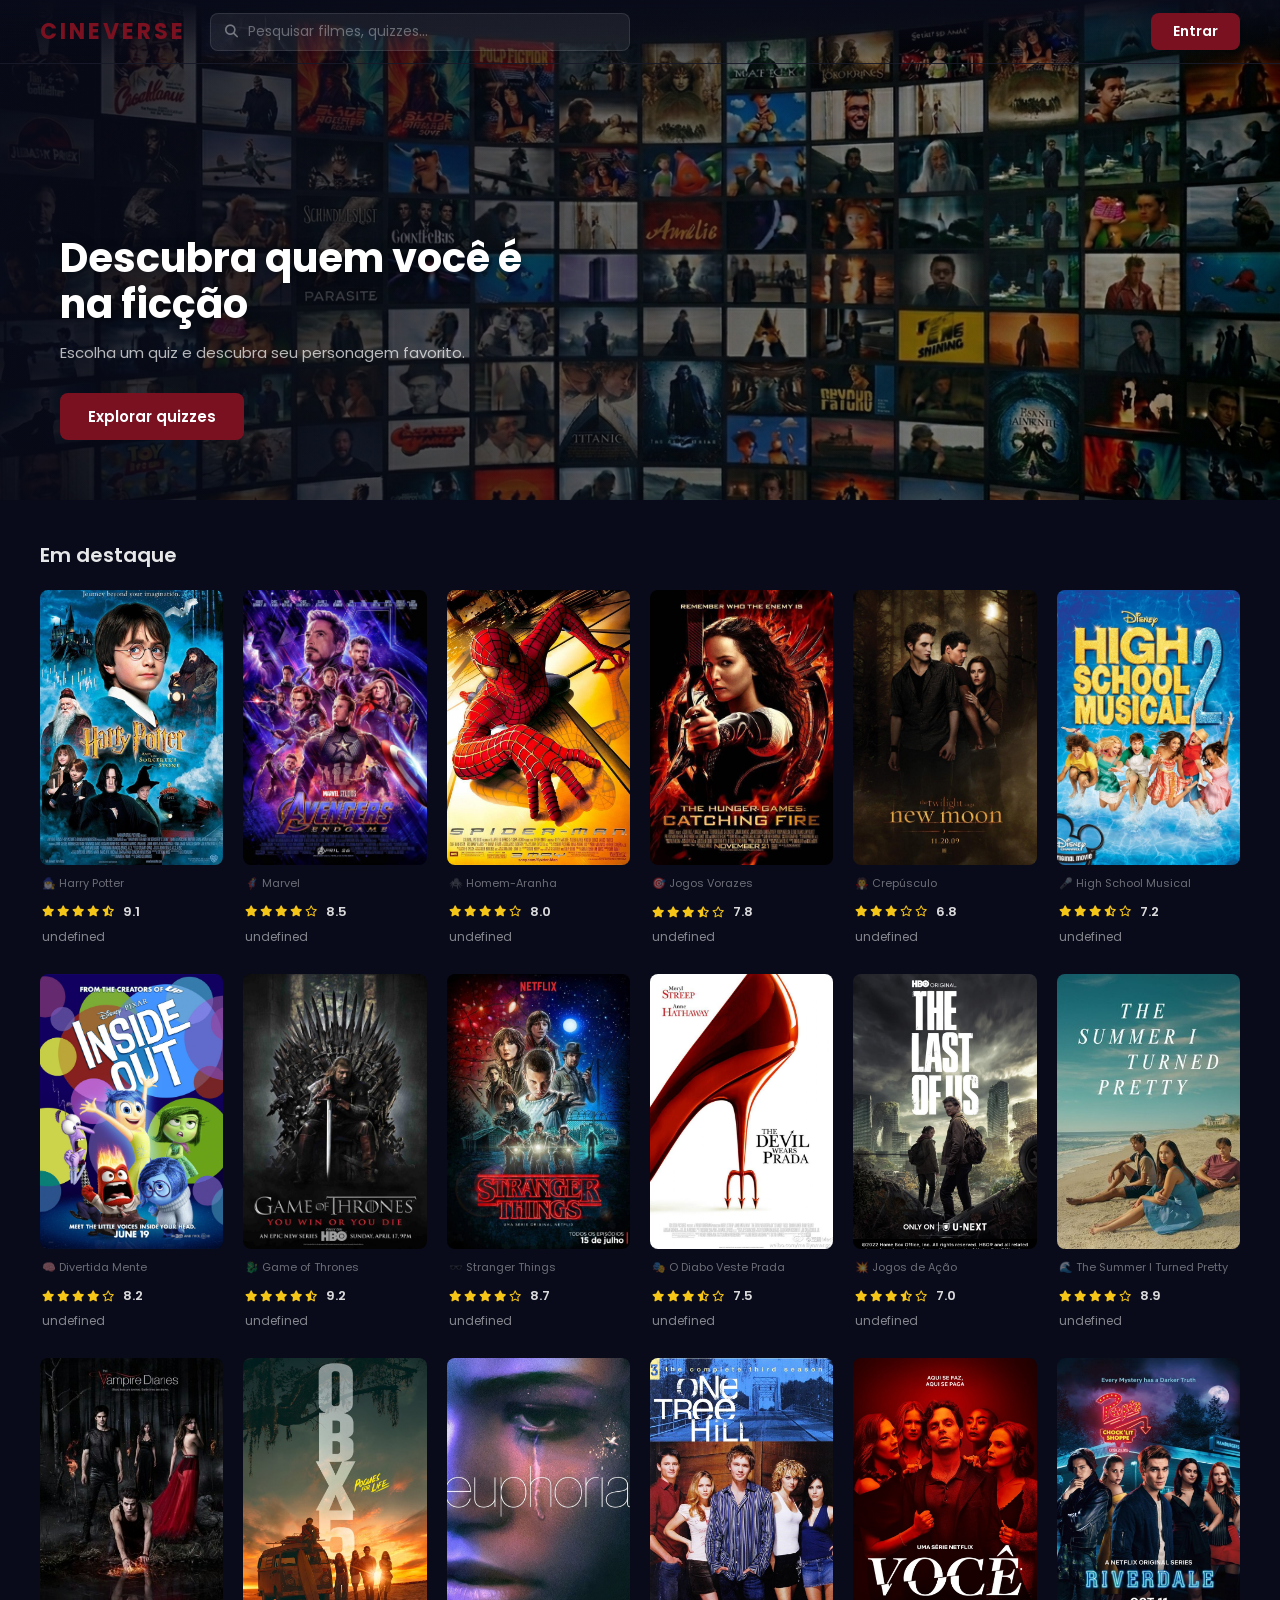
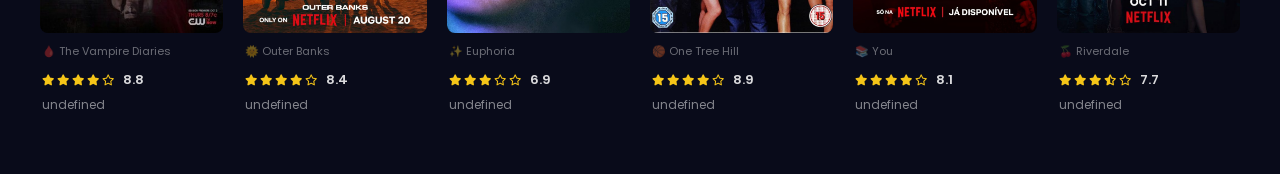
<file: index.html>
<!DOCTYPE html>
<html lang="pt-BR">
<head>
    <meta charset="UTF-8">
    <meta name="viewport" content="width=device-width, initial-scale=1.0">
    <title>Cineverse</title>
    <link href="https://fonts.googleapis.com/css2?family=Poppins:wght@400;600;700&display=swap" rel="stylesheet">
    <link rel="stylesheet" href="https://cdnjs.cloudflare.com/ajax/libs/font-awesome/6.4.0/css/all.min.css">
    <link rel="stylesheet" href="style.css">
</head>
<body>

    <!-- NAVBAR -->
    <nav class="navbar">
        <div class="navbar__inner">
            <a class="navbar__logo" href="#">CINEVERSE</a>
            <div class="navbar__search">
                <i class="fa fa-search"></i>
                <input type="text" id="busca-input" placeholder="Pesquisar filmes, quizzes...">
            </div>
            <button class="btn-login" onclick="abrirModal()">Entrar</button>
        </div>
    </nav>

    <!-- HERO -->
    <section class="hero">
        <div class="hero__overlay"></div>
        <div class="hero__content">
            <h1 class="hero__titulo">Descubra quem você é na ficção</h1>
            <p class="hero__sub">Escolha um quiz e descubra seu personagem favorito.</p>
            <button class="hero__btn" onclick="document.querySelector('.quizzes').scrollIntoView({behavior:'smooth'})">
                Explorar quizzes
            </button>
        </div>
    </section>

    <!-- QUIZZES -->
    <section class="quizzes">
        <h2 class="quizzes__titulo">Em destaque</h2>
        <div class="quizzes__linha" id="grid-quizzes">
            <!-- Gerado dinamicamente pelo script.js -->
        </div>
    </section>

    <!-- MODAL LOGIN -->
    <div id="login-modal" class="modal" aria-modal="true" role="dialog">
        <div class="modal__overlay" onclick="fecharModal()"></div>
        <div class="modal__caixa">
            <button class="modal__fechar" onclick="fecharModal()" aria-label="Fechar">
                <i class="fa fa-times"></i>
            </button>
            <h2 class="modal__titulo">Entrar no Cineverse</h2>
            <form class="modal__form" onsubmit="loginFalso(event)">
                <input type="email" id="modal-email" placeholder="E-mail" required>
                <input type="password" id="modal-senha" placeholder="Senha" required>
                <button type="submit" class="btn-submit">Entrar</button>
            </form>
        </div>
    </div>

    <script src="quizzes.js"></script>
    <script src="script.js"></script>
</body>
</html>
</file>
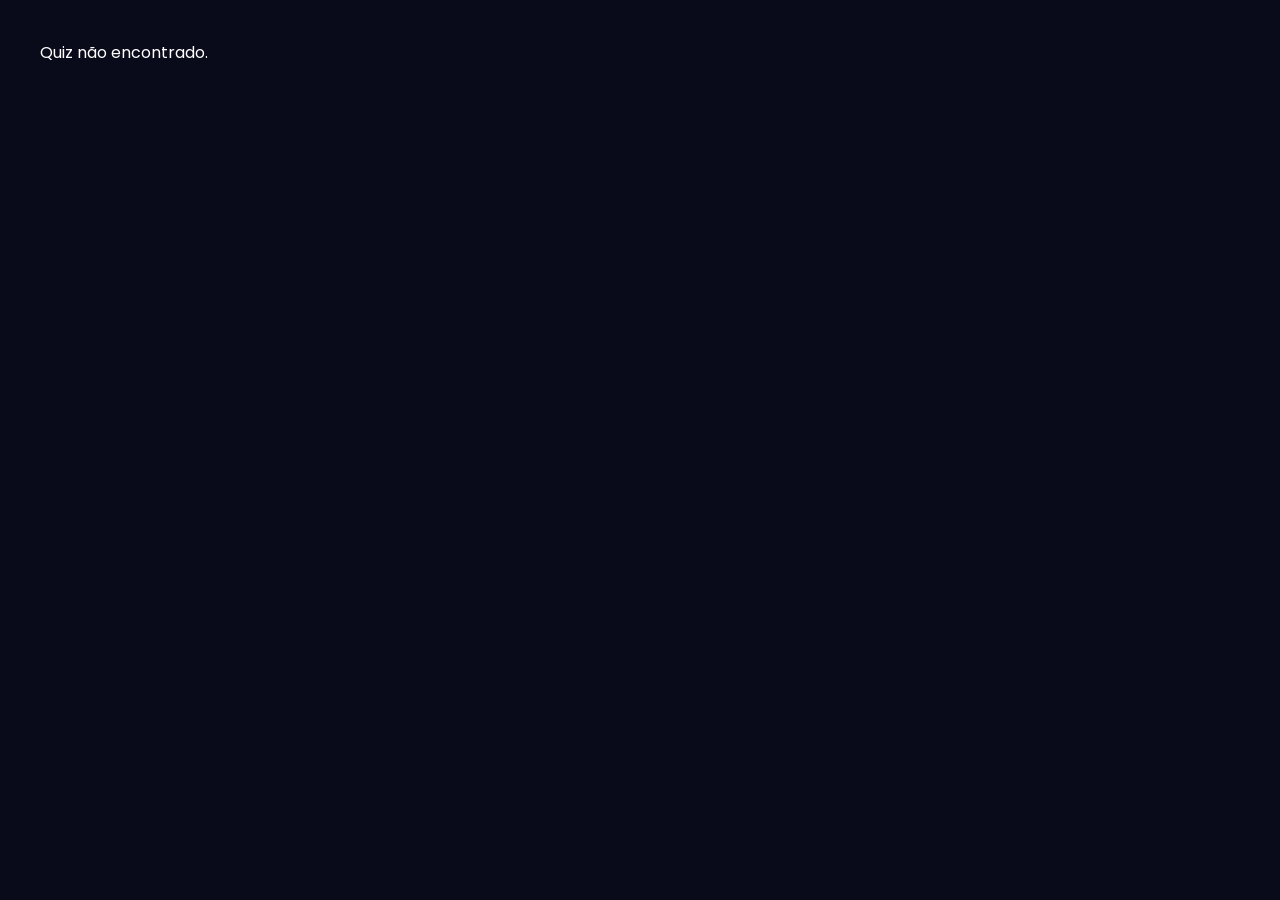
<file: quiz.html>
<!DOCTYPE html>
<html lang="pt-BR">
<head>
    <meta charset="UTF-8">
    <meta name="viewport" content="width=device-width, initial-scale=1.0">
    <title>Quiz — Cineverse</title>
    <link href="https://fonts.googleapis.com/css2?family=Poppins:wght@400;600;700&display=swap" rel="stylesheet">
    <link rel="stylesheet" href="style.css">
</head>
<body class="quiz-page">

    <!-- NAVBAR -->
    <nav class="navbar">
        <div class="navbar__inner">
            <a class="navbar__logo" href="index.html">CINEVERSE</a>
        </div>
    </nav>

    <!-- QUIZ CONTAINER -->
    <main class="quiz-wrapper">

        <!-- TELA: PERGUNTAS -->
        <div id="tela-quiz">
            <div class="quiz-header">
                <p class="quiz-franquia" id="quiz-franquia"></p>
                <h1 class="quiz-titulo" id="quiz-titulo"></h1>
                <div class="quiz-progresso-barra">
                    <div class="quiz-progresso-fill" id="progresso-fill"></div>
                </div>
                <p class="quiz-progresso-texto" id="progresso-texto"></p>
            </div>

            <div class="quiz-pergunta-box">
                <p class="quiz-pergunta" id="pergunta-texto"></p>
                <div class="quiz-alternativas" id="alternativas"></div>
            </div>
        </div>

        <!-- TELA: RESULTADO -->
        <div id="tela-resultado" class="escondido">
            <p class="resultado-label">Você é...</p>
            <div class="resultado-card">
                <img id="resultado-img" src="" alt="">
                <div class="resultado-info">
                    <h2 id="resultado-nome"></h2>
                    <p id="resultado-desc"></p>
                </div>
            </div>
            <div class="resultado-acoes">
                <button onclick="reiniciarQuiz()">Tentar de novo</button>
                <a href="index.html"><button>Ver outros quizzes</button></a>
            </div>
        </div>

    </main>

    <script src="quizzes.js"></script>
    <script src="quiz.js"></script>
</body>
</html>
</file>
<file: style.css>
/* =============================================
   RESET & BASE
   ============================================= */
* {
    margin: 0;
    padding: 0;
    box-sizing: border-box;
}

body {
    background-color: #090B1A;
    color: white;
    font-family: 'Poppins', Arial, sans-serif;
}

/* =============================================
   NAVBAR
   ============================================= */
.navbar {
    position: fixed;
    top: 0;
    left: 0;
    width: 100%;
    z-index: 100;
    padding: 0 40px;
    height: 64px;
    display: flex;
    align-items: center;
    background: linear-gradient(to bottom, rgba(9,11,26,0.95) 0%, transparent 100%);
    border-bottom: 1px solid rgba(255,255,255,0.06);
}

.navbar__inner {
    width: 100%;
    display: flex;
    align-items: center;
    gap: 24px;
}

.navbar__logo {
    font-size: 22px;
    font-weight: 700;
    letter-spacing: 3px;
    color: #7A1120;
    text-decoration: none;
    white-space: nowrap;
    flex-shrink: 0;
}

.navbar__search {
    flex: 1;
    max-width: 420px;
    display: flex;
    align-items: center;
    gap: 10px;
    background: rgba(255,255,255,0.07);
    border: 1px solid rgba(255,255,255,0.1);
    border-radius: 8px;
    padding: 0 14px;
    height: 38px;
}

.navbar__search i {
    color: rgba(255,255,255,0.4);
    font-size: 13px;
}

.navbar__search input {
    background: none;
    border: none;
    outline: none;
    color: white;
    font-size: 14px;
    font-family: 'Poppins', Arial, sans-serif;
    width: 100%;
}

.navbar__search input::placeholder {
    color: rgba(255,255,255,0.35);
}

.btn-login {
    margin-left: auto;
    padding: 8px 22px;
    background: #7A1120;
    border: none;
    border-radius: 8px;
    color: white;
    font-size: 14px;
    font-weight: 600;
    font-family: 'Poppins', Arial, sans-serif;
    cursor: pointer;
    white-space: nowrap;
    transition: background 0.2s;
}

.btn-login:hover {
    background: #9E1B32;
}

/* =============================================
   HERO
   ============================================= */
.hero {
    position: relative;
    height: 500px;
    display: flex;
    align-items: flex-end;
    padding-bottom: 60px;
    padding-left: 60px;

    /* Troque pela sua imagem de fundo */
    background: url('images/fundo.png') center/cover no-repeat;
    background-color: #12142A;
    background: blur(2px);
}

.hero__overlay {
    position: absolute;
    inset: 0;
    background: linear-gradient(
        to right,
        rgba(9,11,26,0.85) 0%,
        rgba(9,11,26,0.3) 60%,
        transparent 100%
    );
    pointer-events: none;
}

.hero__content {
    position: relative;
    z-index: 1;
    max-width: 520px;
}

.hero__titulo {
    font-size: 40px;
    font-weight: 700;
    line-height: 1.15;
    margin-bottom: 14px;
    text-shadow: 0 2px 12px rgba(0,0,0,0.5);
}

.hero__sub {
    font-size: 15px;
    color: rgba(255,255,255,0.7);
    margin-bottom: 28px;
    line-height: 1.6;
}

.hero__btn {
    padding: 12px 28px;
    background: #7A1120;
    border: none;
    border-radius: 8px;
    color: white;
    font-size: 15px;
    font-weight: 600;
    font-family: 'Poppins', Arial, sans-serif;
    cursor: pointer;
    transition: background 0.2s;
}

.hero__btn:hover {
    background: #9E1B32;
}

/* =============================================
   SEÇÃO DE QUIZZES (linha estilo Netflix)
   ============================================= */
.quizzes {
    padding: 40px 40px 60px;
}

.quizzes__titulo {
    font-size: 20px;
    font-weight: 600;
    margin-bottom: 20px;
    color: rgba(255,255,255,0.9);
}

.quizzes__linha {
    display: grid;
    grid-template-columns: repeat(auto-fill, minmax(180px, 1fr));
    gap: 28px 20px;
}

/* =============================================
   CARD DE QUIZ
   ============================================= */
.quiz-card {
    cursor: pointer;
    display: flex;
    flex-direction: column;
}

.quiz-card__poster {
    position: relative;
    width: 100%;
    aspect-ratio: 2/3;
    border-radius: 8px;
    overflow: hidden;
    background: #1a1c2e;
}

.quiz-card__poster img {
    width: 100%;
    height: 100%;
    object-fit: cover;
    display: block;
    transition: transform 0.3s ease;
}

/* Hover: escurece e mostra botão */
.quiz-card__hover {
    position: absolute;
    inset: 0;
    background: rgba(9,11,26,0.65);
    display: flex;
    align-items: center;
    justify-content: center;
    opacity: 0;
    transition: opacity 0.25s ease;
    border-radius: 8px;
}

.quiz-card:hover .quiz-card__hover {
    opacity: 1;
}

.quiz-card:hover .quiz-card__poster img {
    transform: scale(1.05);
}

.quiz-card__jogar {
    padding: 10px 18px;
    background: #7A1120;
    border: none;
    border-radius: 6px;
    color: white;
    font-size: 13px;
    font-weight: 600;
    font-family: 'Poppins', Arial, sans-serif;
    cursor: pointer;
    transition: background 0.2s;
    width: auto;
}

.quiz-card__jogar:hover {
    background: #9E1B32;
}

/* Info abaixo do cartaz */
.quiz-card__info {
    margin-top: 10px;
    padding: 0 2px;
    display: flex;
    flex-direction: column;
    gap: 6px;
}

.quiz-card__estrelas {
    display: flex;
    align-items: center;
    gap: 3px;
}

.quiz-card__estrelas i {
    font-size: 11px;
    color: #f5c518;
}

.quiz-card__nota {
    font-size: 13px;
    font-weight: 600;
    color: rgba(255,255,255,0.85);
    margin-left: 6px;
}

.quiz-card__sinopse {
    font-size: 12px;
    color: rgba(255,255,255,0.5);
    line-height: 1.5;
    display: -webkit-box;
    -webkit-line-clamp: 3;
    -webkit-box-orient: vertical;
    overflow: hidden;
}

/* =============================================
   MODAL LOGIN
   ============================================= */
.modal {
    display: none;
    position: fixed;
    inset: 0;
    z-index: 200;
    align-items: center;
    justify-content: center;
}

.modal.aberto {
    display: flex;
}

.modal__overlay {
    position: absolute;
    inset: 0;
    background: rgba(0,0,0,0.75);
    cursor: pointer;
}

.modal__caixa {
    position: relative;
    z-index: 1;
    background: #12142A;
    border: 1px solid rgba(255,255,255,0.08);
    border-radius: 12px;
    padding: 40px 36px;
    width: 100%;
    max-width: 360px;
    display: flex;
    flex-direction: column;
    gap: 20px;
}

.modal__fechar {
    position: absolute;
    top: 14px;
    right: 16px;
    background: none;
    border: none;
    color: rgba(255,255,255,0.45);
    font-size: 16px;
    cursor: pointer;
    padding: 4px;
    width: auto;
    transition: color 0.2s;
}

.modal__fechar:hover {
    background: none;
    color: white;
}

.modal__titulo {
    font-size: 22px;
    font-weight: 700;
    text-align: center;
}

.modal__form {
    display: flex;
    flex-direction: column;
    gap: 14px;
}

.modal__form input {
    width: 100%;
    padding: 12px 16px;
    border: 1px solid rgba(255,255,255,0.1);
    border-radius: 8px;
    background: rgba(255,255,255,0.05);
    color: white;
    font-size: 14px;
    font-family: 'Poppins', Arial, sans-serif;
    outline: none;
    transition: border-color 0.2s;
}

.modal__form input:focus {
    border-color: #7A1120;
}

.modal__form input::placeholder {
    color: rgba(255,255,255,0.35);
}

.btn-submit {
    width: 100%;
    padding: 12px;
    background: #7A1120;
    border: none;
    border-radius: 8px;
    color: white;
    font-size: 15px;
    font-weight: 600;
    font-family: 'Poppins', Arial, sans-serif;
    cursor: pointer;
    transition: background 0.2s;
    margin-top: 4px;
}

.btn-submit:hover {
    background: #9E1B32;
}


/* =============================================
   QUIZ PAGE
   ============================================= */
body.quiz-page {
    background-color: #090B1A;
    min-height: 100vh;
    display: block;
}

.quiz-wrapper {
    max-width: 680px;
    margin: 0 auto;
    padding: 100px 24px 60px;
}

.quiz-header {
    margin-bottom: 36px;
}

.quiz-franquia {
    font-size: 13px;
    color: #7A1120;
    font-weight: 600;
    letter-spacing: 1px;
    text-transform: uppercase;
    margin-bottom: 8px;
}

.quiz-titulo {
    font-size: 22px;
    font-weight: 700;
    margin-bottom: 20px;
    line-height: 1.3;
}

.quiz-progresso-barra {
    width: 100%;
    height: 4px;
    background: rgba(255,255,255,0.1);
    border-radius: 4px;
    overflow: hidden;
    margin-bottom: 8px;
}

.quiz-progresso-fill {
    height: 100%;
    background: #7A1120;
    border-radius: 4px;
    transition: width 0.4s ease;
    width: 0%;
}

.quiz-progresso-texto {
    font-size: 12px;
    color: rgba(255,255,255,0.4);
    margin-bottom: 0;
}

.quiz-pergunta-box {
    background: rgba(255,255,255,0.03);
    border: 1px solid rgba(255,255,255,0.07);
    border-radius: 14px;
    padding: 32px;
}

.quiz-pergunta {
    font-size: 18px;
    font-weight: 600;
    margin-bottom: 28px;
    line-height: 1.5;
    text-align: left;
}

.quiz-alternativas {
    display: flex;
    flex-direction: column;
    gap: 12px;
}

.alternativa {
    width: 100%;
    padding: 14px 20px;
    background: rgba(255,255,255,0.04);
    border: 1px solid rgba(255,255,255,0.1);
    border-radius: 10px;
    color: white;
    font-size: 14px;
    font-family: 'Poppins', Arial, sans-serif;
    text-align: left;
    cursor: pointer;
    transition: background 0.2s, border-color 0.2s;
}

.alternativa:hover:not(:disabled) {
    background: rgba(122,17,32,0.25);
    border-color: #7A1120;
}

.alternativa.selecionada {
    background: rgba(122,17,32,0.4);
    border-color: #9E1B32;
}

.alternativa:disabled {
    cursor: default;
}

/* =============================================
   TELA DE RESULTADO
   ============================================= */
.escondido {
    display: none !important;
}

.resultado-label {
    font-size: 13px;
    text-transform: uppercase;
    letter-spacing: 2px;
    color: rgba(255,255,255,0.4);
    margin-bottom: 20px;
}

.resultado-card {
    display: flex;
    gap: 28px;
    align-items: flex-start;
    background: rgba(255,255,255,0.03);
    border: 1px solid rgba(255,255,255,0.07);
    border-radius: 14px;
    padding: 28px;
    margin-bottom: 32px;
}

.resultado-card img {
    width: 140px;
    height: 200px;
    object-fit: cover;
    border-radius: 8px;
    flex-shrink: 0;
    background: #1a1c2e;
}

.resultado-info {
    display: flex;
    flex-direction: column;
    justify-content: center;
}

.resultado-info h2 {
    font-size: 26px;
    font-weight: 700;
    margin-bottom: 14px;
    line-height: 1.2;
}

.resultado-info p {
    font-size: 15px;
    color: rgba(255,255,255,0.7);
    line-height: 1.7;
    font-weight: 400;
}

.resultado-acoes {
    display: flex;
    gap: 12px;
}

.resultado-acoes button {
    padding: 12px 24px;
    border: none;
    border-radius: 8px;
    font-size: 14px;
    font-weight: 600;
    font-family: 'Poppins', Arial, sans-serif;
    cursor: pointer;
    transition: background 0.2s;
}

.resultado-acoes button:first-child {
    background: #7A1120;
    color: white;
    width: auto;
}

.resultado-acoes button:first-child:hover {
    background: #9E1B32;
}

.resultado-acoes a button {
    background: rgba(255,255,255,0.07);
    border: 1px solid rgba(255,255,255,0.12);
    color: white;
    width: auto;
}

.resultado-acoes a button:hover {
    background: rgba(255,255,255,0.13);
}

/* INFO DO CARD NA HOMEPAGE */
.quiz-card__franquia {
    font-size: 11px;
    color: rgba(255,255,255,0.4);
    margin-bottom: 4px;
    text-overflow: ellipsis;
    overflow: hidden;
    white-space: nowrap;
}
</file>
